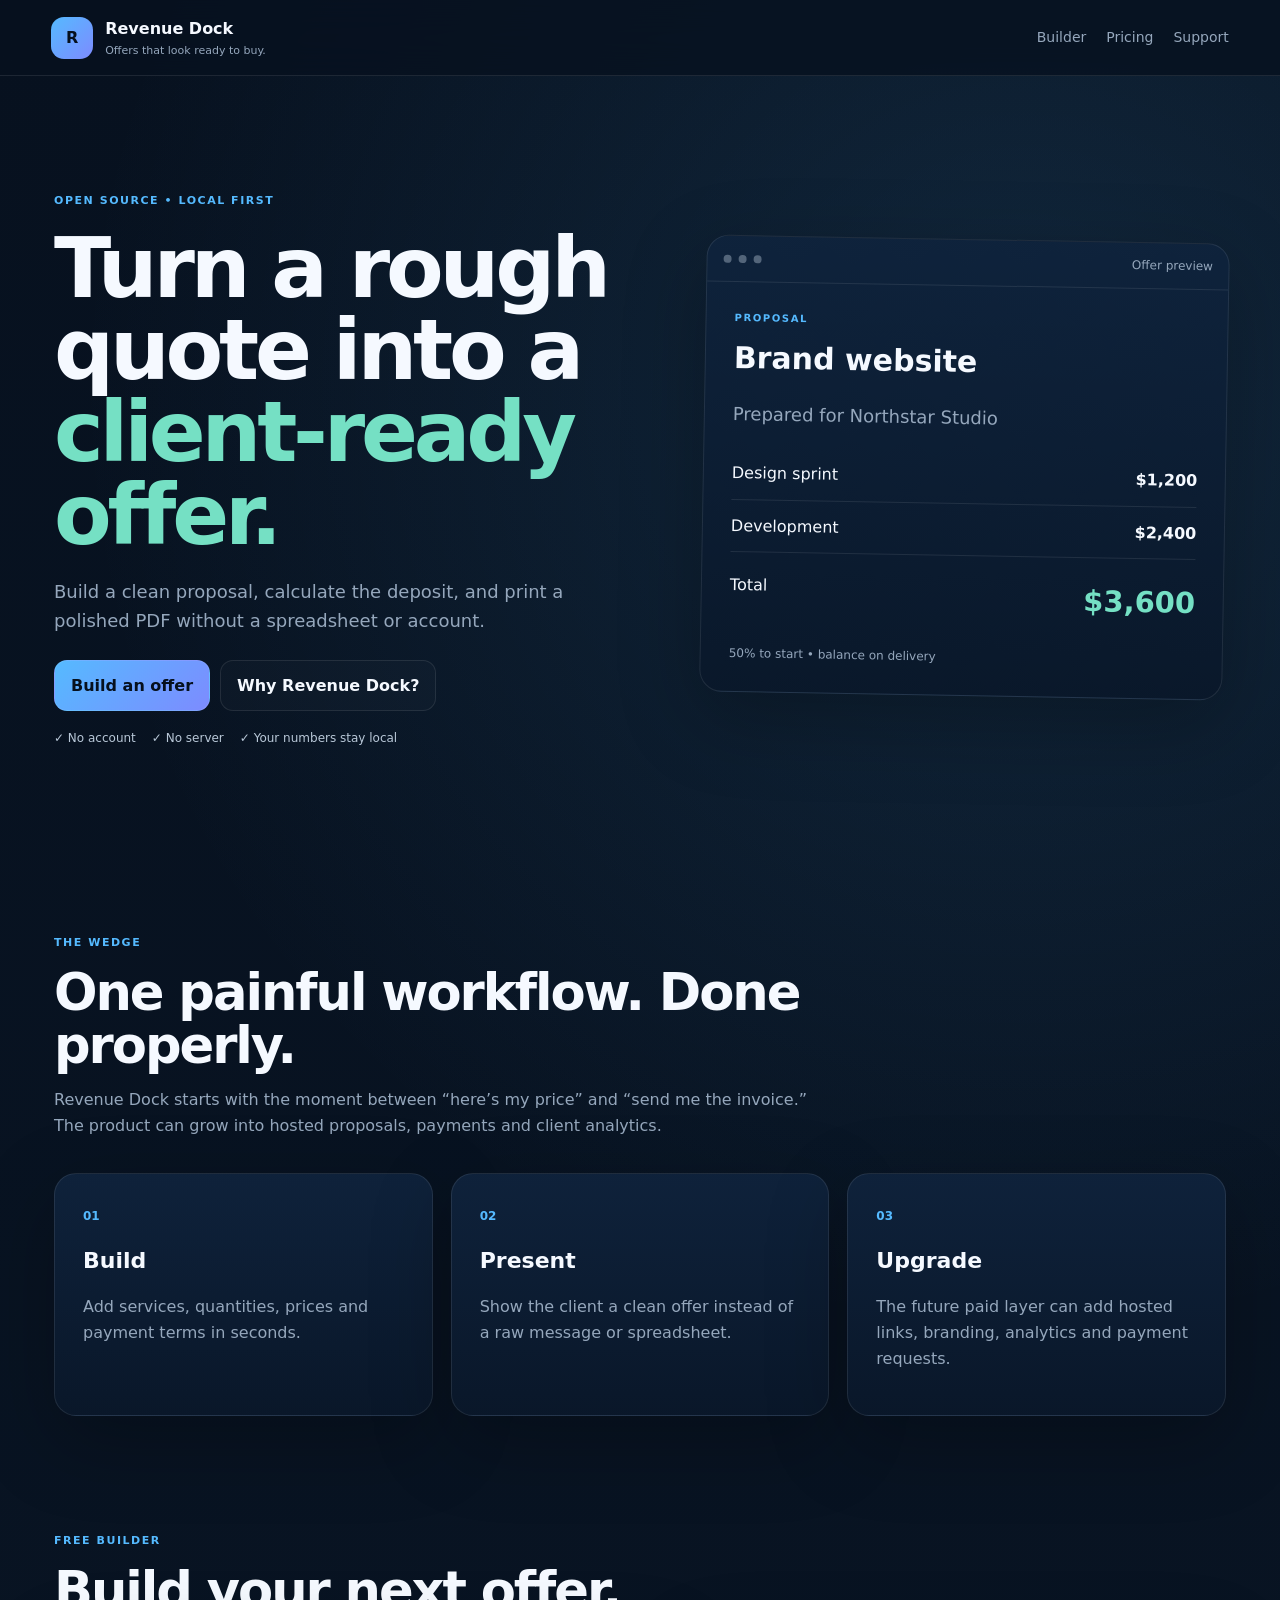
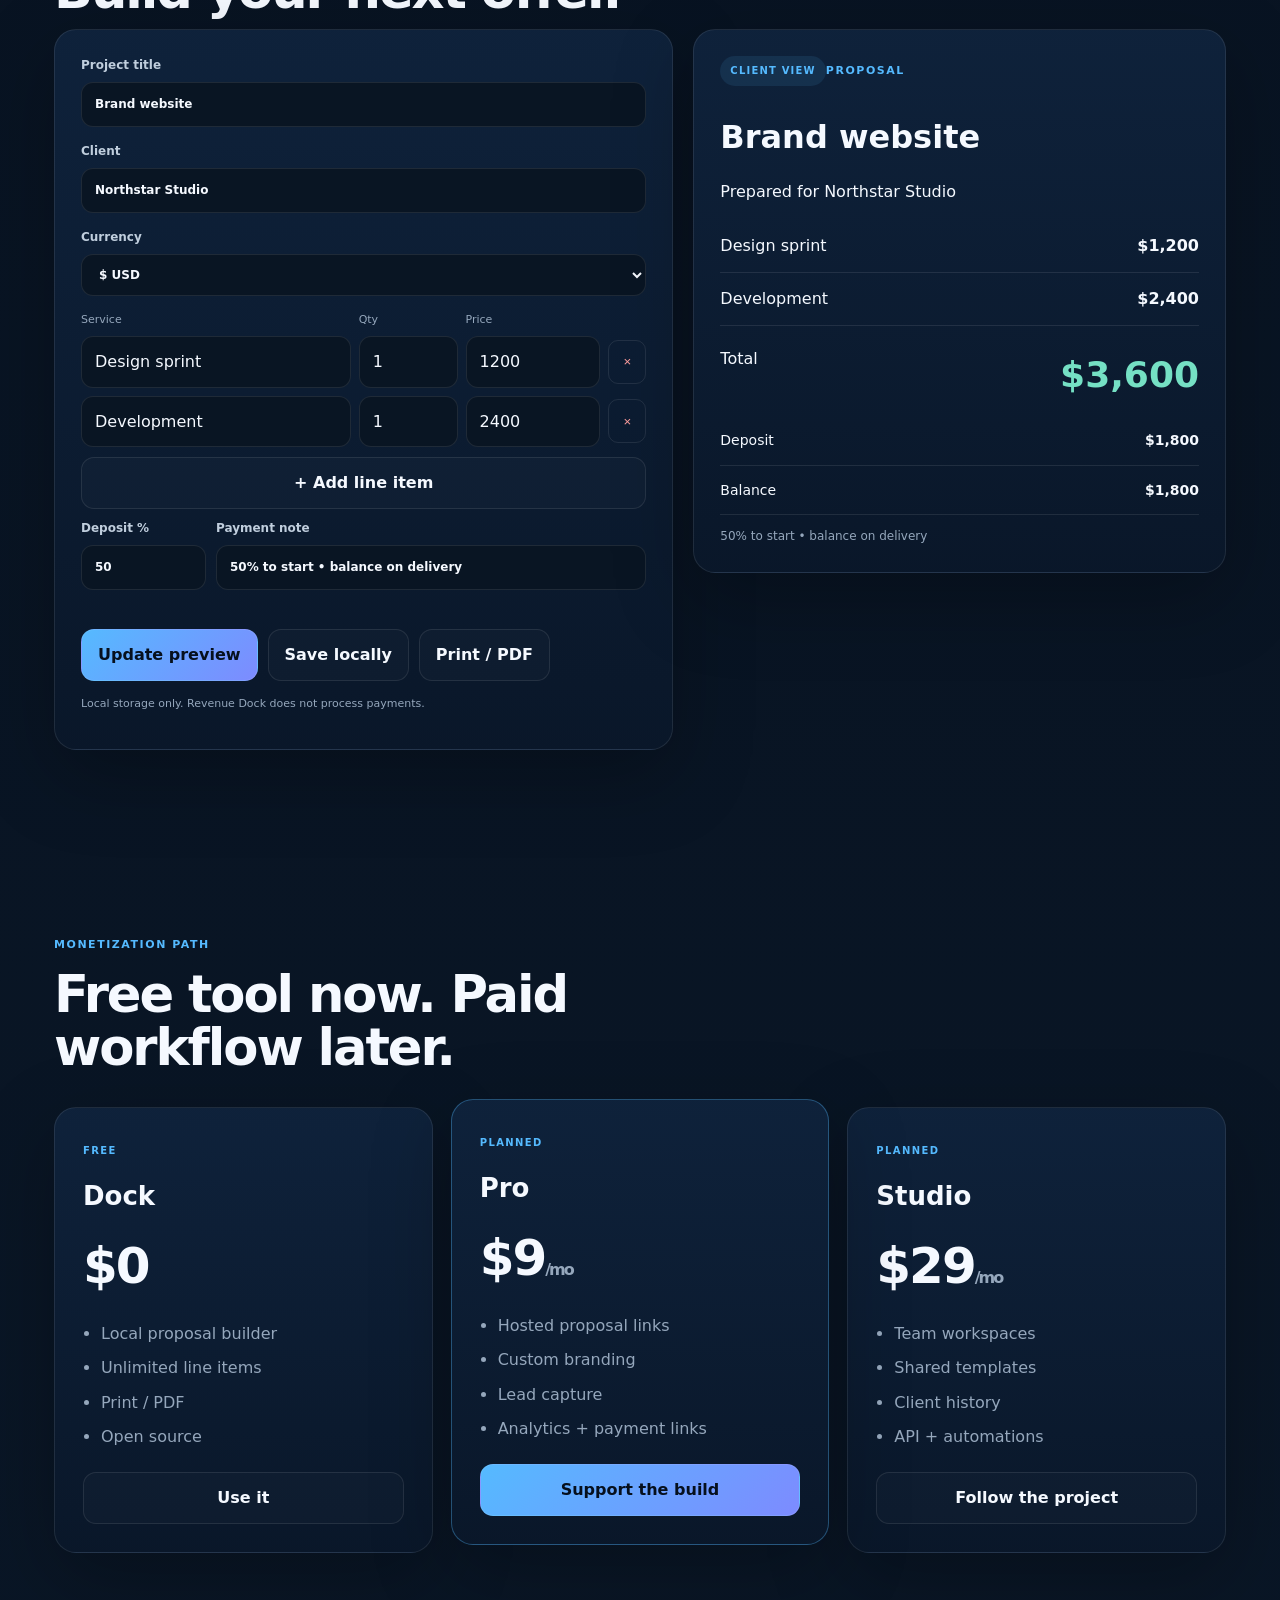
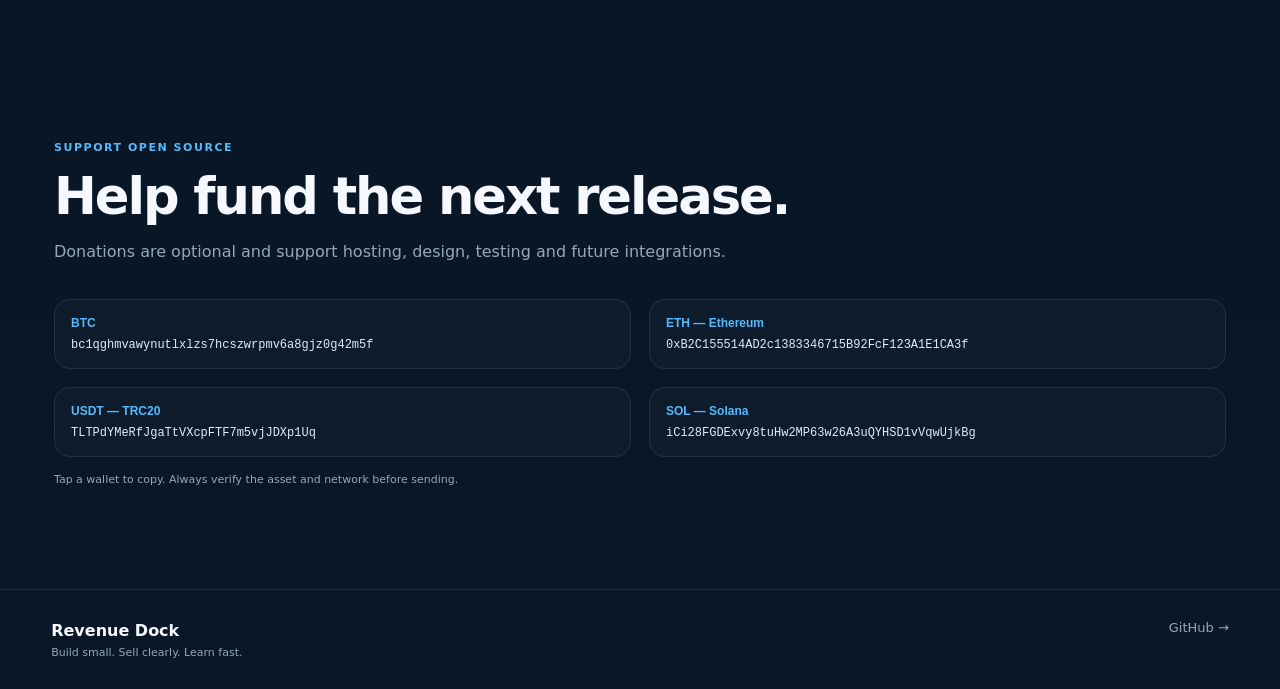
<file: index.html>
<!doctype html>
<html lang="en">
<head>
<meta charset="utf-8">
<meta name="viewport" content="width=device-width,initial-scale=1">
<meta name="theme-color" content="#07111f">
<meta name="description" content="Revenue Dock is a local-first quote and proposal builder for freelancers and small studios.">
<title>Revenue Dock — Close the next deal faster</title>
<link rel="stylesheet" href="styles.css">
</head>
<body>
<header class="nav">
<a class="brand" href="#top"><span class="logo">R</span><span><b>Revenue Dock</b><small>Offers that look ready to buy.</small></span></a>
<nav><a href="#builder">Builder</a><a href="#pricing">Pricing</a><a href="#support">Support</a></nav>
</header>
<main id="top">
<section class="hero">
<div class="hero-copy">
<span class="eyebrow">OPEN SOURCE • LOCAL FIRST</span>
<h1>Turn a rough quote into a <em>client-ready offer.</em></h1>
<p>Build a clean proposal, calculate the deposit, and print a polished PDF without a spreadsheet or account.</p>
<div class="actions"><a class="btn primary" href="#builder">Build an offer</a><a class="btn ghost" href="#why">Why Revenue Dock?</a></div>
<div class="proof"><span>✓ No account</span><span>✓ No server</span><span>✓ Your numbers stay local</span></div>
</div>
<div class="hero-preview glass">
<div class="chrome"><i></i><i></i><i></i><span>Offer preview</span></div>
<div class="proposal"><div class="kicker">PROPOSAL</div><h2>Brand website</h2><p>Prepared for Northstar Studio</p>
<div class="row"><span>Design sprint</span><b>$1,200</b></div><div class="row"><span>Development</span><b>$2,400</b></div>
<div class="total"><span>Total</span><strong>$3,600</strong></div><div class="note">50% to start • balance on delivery</div>
</div>
</div>
</section>
<section id="why" class="section">
<div class="section-head"><span class="eyebrow">THE WEDGE</span><h2>One painful workflow. Done properly.</h2><p>Revenue Dock starts with the moment between “here’s my price” and “send me the invoice.” The product can grow into hosted proposals, payments and client analytics.</p></div>
<div class="cards"><article><span>01</span><h3>Build</h3><p>Add services, quantities, prices and payment terms in seconds.</p></article><article><span>02</span><h3>Present</h3><p>Show the client a clean offer instead of a raw message or spreadsheet.</p></article><article><span>03</span><h3>Upgrade</h3><p>The future paid layer can add hosted links, branding, analytics and payment requests.</p></article></div>
</section>
<section id="builder" class="section builder">
<div class="section-head"><span class="eyebrow">FREE BUILDER</span><h2>Build your next offer.</h2></div>
<div class="builder-grid">
<form class="panel" id="offerForm">
<label>Project title<input id="title" value="Brand website" required></label>
<label>Client<input id="client" value="Northstar Studio"></label>
<label>Currency<select id="currency"><option value="$">$ USD</option><option value="€">€ EUR</option><option value="£">£ GBP</option><option value="﷼">﷼ IRR</option></select></label>
<div class="lineitems"><div class="linehead"><span>Service</span><span>Qty</span><span>Price</span><span></span></div><div id="items"></div></div>
<button class="btn ghost full" type="button" id="add">+ Add line item</button>
<div class="two"><label>Deposit %<input id="deposit" type="number" min="0" max="100" value="50"></label><label>Payment note<input id="note" value="50% to start • balance on delivery"></label></div>
<div class="actions"><button class="btn primary" type="submit">Update preview</button><button class="btn ghost" type="button" id="save">Save locally</button><button class="btn ghost" type="button" id="print">Print / PDF</button></div>
<p class="tiny">Local storage only. Revenue Dock does not process payments.</p>
</form>
<aside class="panel client-view"><div class="pill">CLIENT VIEW</div><span class="eyebrow">PROPOSAL</span><h3 id="outTitle">Brand website</h3><p id="outClient">Prepared for Northstar Studio</p><div id="outItems"></div>
<div class="total"><span>Total</span><strong id="outTotal">$3,600</strong></div><div class="sum"><span>Deposit</span><b id="outDeposit">$1,800</b></div><div class="sum"><span>Balance</span><b id="outBalance">$1,800</b></div><div class="note" id="outNote">50% to start • balance on delivery</div>
</aside>
</div>
</section>
<section id="pricing" class="section">
<div class="section-head"><span class="eyebrow">MONETIZATION PATH</span><h2>Free tool now. Paid workflow later.</h2></div>
<div class="pricing">
<article class="price"><span class="tag">FREE</span><h3>Dock</h3><div class="amount">$0</div><ul><li>Local proposal builder</li><li>Unlimited line items</li><li>Print / PDF</li><li>Open source</li></ul><a class="btn ghost full" href="#builder">Use it</a></article>
<article class="price featured"><span class="tag">PLANNED</span><h3>Pro</h3><div class="amount">$9<span>/mo</span></div><ul><li>Hosted proposal links</li><li>Custom branding</li><li>Lead capture</li><li>Analytics + payment links</li></ul><a class="btn primary full" href="#support">Support the build</a></article>
<article class="price"><span class="tag">PLANNED</span><h3>Studio</h3><div class="amount">$29<span>/mo</span></div><ul><li>Team workspaces</li><li>Shared templates</li><li>Client history</li><li>API + automations</li></ul><a class="btn ghost full" href="#support">Follow the project</a></article>
</div>
</section>
<section id="support" class="section support">
<div class="section-head"><span class="eyebrow">SUPPORT OPEN SOURCE</span><h2>Help fund the next release.</h2><p>Donations are optional and support hosting, design, testing and future integrations.</p></div>
<div class="wallets">
<button class="wallet" data-copy="bc1qghmvawynutlxlzs7hcszwrpmv6a8gjz0g42m5f"><b>BTC</b><code>bc1qghmvawynutlxlzs7hcszwrpmv6a8gjz0g42m5f</code></button>
<button class="wallet" data-copy="0xB2C155514AD2c1383346715B92FcF123A1E1CA3f"><b>ETH — Ethereum</b><code>0xB2C155514AD2c1383346715B92FcF123A1E1CA3f</code></button>
<button class="wallet" data-copy="TLTPdYMeRfJgaTtVXcpFTF7m5vjJDXp1Uq"><b>USDT — TRC20</b><code>TLTPdYMeRfJgaTtVXcpFTF7m5vjJDXp1Uq</code></button>
<button class="wallet" data-copy="iCi28FGDExvy8tuHw2MP63w26A3uQYHSD1vVqwUjkBg"><b>SOL — Solana</b><code>iCi28FGDExvy8tuHw2MP63w26A3uQYHSD1vVqwUjkBg</code></button>
</div>
<p class="tiny">Tap a wallet to copy. Always verify the asset and network before sending.</p>
</section>
</main>
<footer class="footer"><div><b>Revenue Dock</b><span>Build small. Sell clearly. Learn fast.</span></div><a href="https://github.com/eliotanderson351-afk/revenue-dock">GitHub →</a></footer>
<script src="app.js" defer></script>
</body>
</html>
</file>
<file: styles.css>
:root{--bg:#07111f;--panel:#0c1a2c;--text:#f5f9ff;--muted:#95a7bc;--line:rgba(255,255,255,.09);--a:#55baff;--b:#75e0c4;--r:22px}*{box-sizing:border-box}html{scroll-behavior:smooth}body{margin:0;background:radial-gradient(circle at 80% 10%,rgba(85,186,255,.13),transparent 26%),linear-gradient(180deg,#07111f,#0a1727);color:var(--text);font-family:Inter,ui-sans-serif,system-ui,-apple-system,Segoe UI,sans-serif;line-height:1.6}a{color:inherit;text-decoration:none}.nav{position:sticky;top:0;z-index:5;display:flex;justify-content:space-between;align-items:center;padding:16px clamp(18px,4vw,56px);background:rgba(7,17,31,.78);backdrop-filter:blur(18px);border-bottom:1px solid var(--line)}.brand{display:flex;align-items:center;gap:12px}.brand small,.footer span{display:block;color:var(--muted);font-size:11px}.logo{width:42px;height:42px;border-radius:13px;display:grid;place-items:center;background:linear-gradient(135deg,var(--a),#7d8bff);color:#06101d;font-weight:900}.nav nav{display:flex;gap:20px;color:var(--muted);font-size:14px}.nav nav a:hover{color:var(--text)}.hero{max-width:1220px;margin:auto;padding:110px 24px 90px;display:grid;grid-template-columns:1.05fr .95fr;gap:70px;align-items:center}.eyebrow{font-size:11px;letter-spacing:.14em;color:var(--a);font-weight:900}.hero h1{font-size:clamp(48px,7vw,84px);line-height:.98;letter-spacing:-.05em;margin:15px 0 22px}.hero h1 em{color:var(--b);font-style:normal}.hero p{max-width:640px;color:var(--muted);font-size:18px}.actions{display:flex;flex-wrap:wrap;gap:10px;margin-top:24px}.btn{display:inline-flex;align-items:center;justify-content:center;border-radius:13px;padding:12px 16px;border:1px solid var(--line);font:inherit;font-weight:800;cursor:pointer}.primary{background:linear-gradient(135deg,var(--a),#7d8bff);color:#06101d}.ghost{background:rgba(255,255,255,.02);color:var(--text)}.proof{display:flex;flex-wrap:wrap;gap:16px;margin-top:18px;color:#b9c8d8;font-size:12px}.glass,.panel,.price,.cards article{background:linear-gradient(180deg,rgba(15,35,60,.96),rgba(10,24,42,.96));border:1px solid var(--line);border-radius:var(--r);box-shadow:0 25px 80px rgba(0,0,0,.25)}.hero-preview{overflow:hidden;transform:rotate(1deg)}.chrome{display:flex;align-items:center;gap:7px;padding:13px 16px;border-bottom:1px solid var(--line);color:var(--muted);font-size:12px}.chrome i{width:8px;height:8px;border-radius:50%;background:#53657a}.chrome span{margin-left:auto}.proposal{padding:28px}.kicker{font-size:10px;letter-spacing:.16em;color:var(--a);font-weight:900}.proposal h2{margin:8px 0 2px;font-size:30px}.proposal p,.section-head p{color:var(--muted)}.row,.total,.sum{display:flex;justify-content:space-between;gap:20px;padding:13px 0;border-bottom:1px solid var(--line)}.total{border-bottom:0;padding-top:20px}.total strong{font-size:29px;color:var(--b)}.note{margin-top:12px;color:var(--muted);font-size:12px}.section{max-width:1220px;margin:auto;padding:90px 24px}.section-head{max-width:760px}.section-head h2{font-size:clamp(34px,4vw,54px);line-height:1.03;letter-spacing:-.04em;margin:12px 0}.cards,.pricing,.wallets{display:grid;gap:18px;margin-top:34px}.cards{grid-template-columns:repeat(3,1fr)}.cards article{padding:28px}.cards article>span{color:var(--a);font-weight:900;font-size:12px}.cards h3{font-size:22px;margin:16px 0 6px}.cards p,.price li{color:var(--muted)}.builder{padding-top:20px}.builder-grid{display:grid;grid-template-columns:1fr .86fr;gap:20px;align-items:start}.panel{padding:26px}.panel label{display:grid;gap:7px;color:#c0cedd;font-size:12px;font-weight:800;margin-bottom:15px}.panel input,.panel select{width:100%;padding:12px 13px;background:#091523;color:var(--text);border:1px solid var(--line);border-radius:12px;font:inherit}.lineitems{margin:10px 0}.linehead,.item{display:grid;grid-template-columns:1.5fr .55fr .75fr 38px;gap:8px;align-items:center}.linehead{font-size:11px;color:var(--muted);padding-bottom:7px}.item{margin-bottom:8px}.item input{margin:0}.item button{height:44px;border-radius:10px;border:1px solid var(--line);background:transparent;color:#ff9e9e;cursor:pointer}.full{width:100%}.two{display:grid;grid-template-columns:.45fr 1.55fr;gap:10px;margin-top:10px}.client-view{position:sticky;top:92px}.pill{display:inline-flex;padding:7px 10px;border-radius:999px;background:rgba(85,186,255,.1);color:var(--a);font-size:10px;font-weight:900;letter-spacing:.12em;margin-bottom:18px}.client-view h3{font-size:32px;margin:8px 0}.client-view .total strong{font-size:36px}.sum{font-size:14px}.tiny{font-size:11px;color:var(--muted);margin-top:14px}.pricing{grid-template-columns:repeat(3,1fr)}.price{padding:28px}.price.featured{transform:translateY(-8px);border-color:rgba(85,186,255,.35)}.tag{font-size:10px;letter-spacing:.14em;color:var(--a);font-weight:900}.price h3{font-size:26px;margin:14px 0 0}.amount{font-size:50px;font-weight:900;letter-spacing:-.04em;margin:8px 0 15px}.amount span{font-size:16px;color:var(--muted)}.price ul{display:grid;gap:9px;padding-left:18px;margin:0 0 22px}.wallets{grid-template-columns:repeat(2,1fr)}.wallet{background:rgba(255,255,255,.025);border:1px solid var(--line);border-radius:16px;padding:16px;text-align:left;color:var(--text)}.wallet b{display:block;color:var(--a);font-size:12px;margin-bottom:8px}.wallet code{display:block;word-break:break-all;color:#deebf8;font-size:12px}.footer{display:flex;justify-content:space-between;gap:20px;padding:28px clamp(18px,4vw,56px);border-top:1px solid var(--line);color:var(--muted);font-size:13px}.footer b{color:var(--text);font-size:16px}@media(max-width:900px){.hero,.builder-grid{grid-template-columns:1fr}.hero{padding-top:70px}.hero-preview{transform:none}.cards,.pricing,.wallets{grid-template-columns:1fr}.client-view{position:static}.nav nav{display:none}}@media(max-width:620px){.hero{padding-left:18px;padding-right:18px}.hero h1{font-size:48px}.section{padding:70px 18px}.two{grid-template-columns:1fr}.linehead{display:none}.item{grid-template-columns:1fr 1fr}.item input:first-child{grid-column:1/-1}.item button{height:44px}.footer{flex-direction:column}}@media print{body{background:#fff;color:#111}.nav,.hero,#why,#pricing,#support,.builder>.section-head,.builder .panel:first-child,.footer{display:none!important}.section{padding:0}.builder-grid{display:block}.client-view{position:static;box-shadow:none;border:0;background:#fff}.client-view p,.note,.eyebrow{color:#555}.total strong{color:#111}}
</file>
